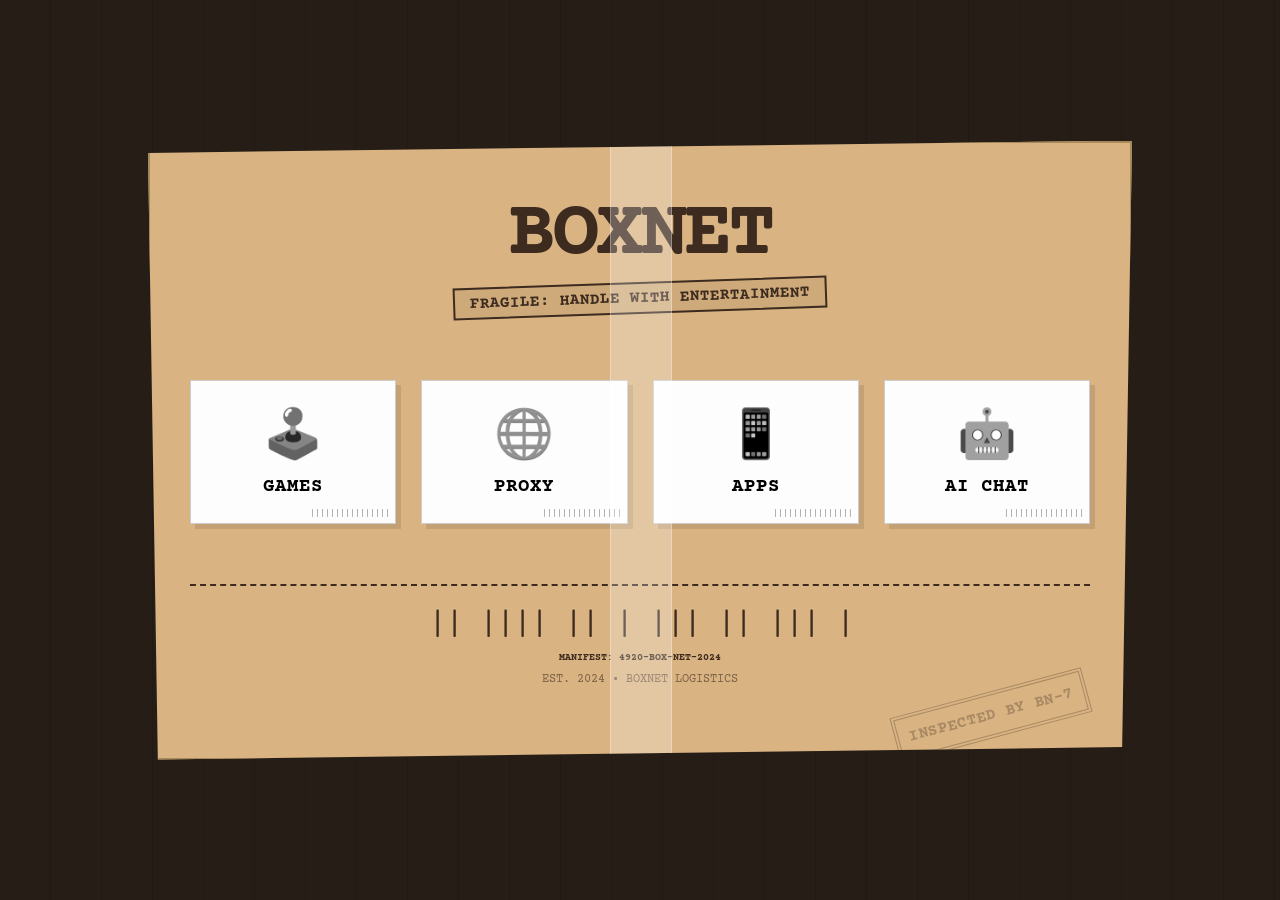
<file: #.html>
<!DOCTYPE html>
<html lang="en">

<head>
    <meta charset="UTF-8">
    <meta name="viewport" content="width=device-width, initial-scale=1.0">
    <title>BoxNet | Shipping Hub</title>
    <link href="https://fonts.googleapis.com/css2?family=Courier+Prime:wght@400;700&display=swap" rel="stylesheet">
    <style>
        :root {
            --cardboard-light: #d9b382;
            --cardboard-mid: #c6a670;
            --cardboard-dark: #a68a5b;
            --tape-clear: rgba(255, 255, 255, 0.25);
            --ink: #3d2b1f;
            --label-white: #fdfdfd;
        }

        body {
            background-color: #251d16;
            /* Wood floor / Warehouse floor texture */
            background-image: repeating-linear-gradient(90deg, transparent, transparent 50px, rgba(0,0,0,0.1) 50px, rgba(0,0,0,0.1) 51px);
            color: var(--ink);
            font-family: 'Courier Prime', monospace;
            display: flex;
            justify-content: center;
            align-items: center;
            min-height: 100vh;
            margin: 0;
            overflow: hidden;
        }

        /* The Main Box */
        .box-container {
            background-color: var(--cardboard-light);
            width: 90%;
            max-width: 900px;
            padding: 60px 40px;
            position: relative;
            box-shadow: 30px 30px 0px rgba(0,0,0,0.4);
            border: 2px solid var(--cardboard-dark);
            /* Rough cut cardboard effect */
            clip-path: polygon(0% 2%, 100% 0%, 99% 98%, 1% 100%);
        }

        /* The Center Tape Seam */
        .box-container::before {
            content: "";
            position: absolute;
            top: 0;
            left: calc(50% - 30px);
            width: 60px;
            height: 100%;
            background: var(--tape-clear);
            border-left: 1px solid rgba(255,255,255,0.3);
            border-right: 1px solid rgba(255,255,255,0.3);
            z-index: 10;
            pointer-events: none;
        }

        header {
            text-align: center;
            margin-bottom: 50px;
            position: relative;
            z-index: 5;
        }

        header h1 {
            font-size: 5rem;
            margin: 0;
            text-transform: uppercase;
            letter-spacing: -4px;
            line-height: 0.8;
            font-weight: 700;
        }

        .tagline {
            font-weight: bold;
            border: 2px solid var(--ink);
            display: inline-block;
            padding: 5px 15px;
            margin-top: 15px;
            transform: rotate(-2deg);
            background: rgba(0,0,0,0.05);
        }

        /* Navigation as Labels */
        .nav-grid {
            display: grid;
            grid-template-columns: repeat(auto-fit, minmax(180px, 1fr));
            gap: 25px;
            position: relative;
            z-index: 5;
        }

        .nav-card {
            background-color: var(--label-white);
            padding: 25px 15px;
            text-decoration: none;
            color: #000;
            display: flex;
            flex-direction: column;
            align-items: center;
            border: 1px solid #ccc;
            transition: all 0.2s ease;
            box-shadow: 5px 5px 0px rgba(0,0,0,0.1);
            position: relative;
        }

        /* Tiny barcode on every label */
        .nav-card::after {
            content: "||||||||||||||||";
            font-size: 8px;
            position: absolute;
            bottom: 5px;
            right: 5px;
            opacity: 0.5;
        }

        .nav-card:hover {
            transform: scale(1.05) rotate(1deg);
            box-shadow: 10px 10px 0px var(--ink);
            z-index: 20;
        }

        .icon {
            font-size: 3rem;
            margin-bottom: 10px;
            filter: grayscale(1); /* Keeps it looking like ink printing */
        }

        .nav-card span {
            font-weight: 900;
            font-size: 1.2rem;
            letter-spacing: 1px;
        }

        footer {
            margin-top: 60px;
            text-align: center;
            border-top: 2px dashed var(--ink);
            padding-top: 20px;
        }

        .barcode {
            font-size: 2rem;
            letter-spacing: -2px;
            margin-bottom: 5px;
        }

        .stamp {
            position: absolute;
            bottom: 20px;
            right: 40px;
            border: 4px double var(--ink);
            padding: 10px;
            opacity: 0.3;
            font-weight: bold;
            transform: rotate(-15deg);
            pointer-events: none;
        }
    </style>
</head>

<body>

    <div class="box-container">
        <div class="stamp">INSPECTED BY BN-7</div>
        
        <header>
            <h1>BoxNet</h1>
            <p class="tagline">FRAGILE: HANDLE WITH ENTERTAINMENT</p>
        </header>

        <main class="nav-grid">
            <a href="games" class="nav-card">
                <div class="icon">🕹️</div>
                <span>GAMES</span>
            </a>

            <a href="proxy" class="nav-card">
                <div class="icon">🌐</div>
                <span>PROXY</span>
            </a>

            <a href="apps" class="nav-card">
                <div class="icon">📱</div>
                <span>APPS</span>
            </a>

            <a href="ai" class="nav-card">
                <div class="icon">🤖</div>
                <span>AI CHAT</span>
            </a>
        </main>

        <footer>
            <div class="barcode">|| |||| || | ||| || ||| |</div>
            <p style="font-size: 10px; font-weight: bold;">MANIFEST: 4920-BOX-NET-2024</p>
            <p style="font-size: 12px; margin-top: 10px; opacity: 0.6;">EST. 2024 &bull; BOXNET LOGISTICS</p>
        </footer>
    </div>

</body>
<script src="/stuff/tabscript.js"></script>
</html>
</file>
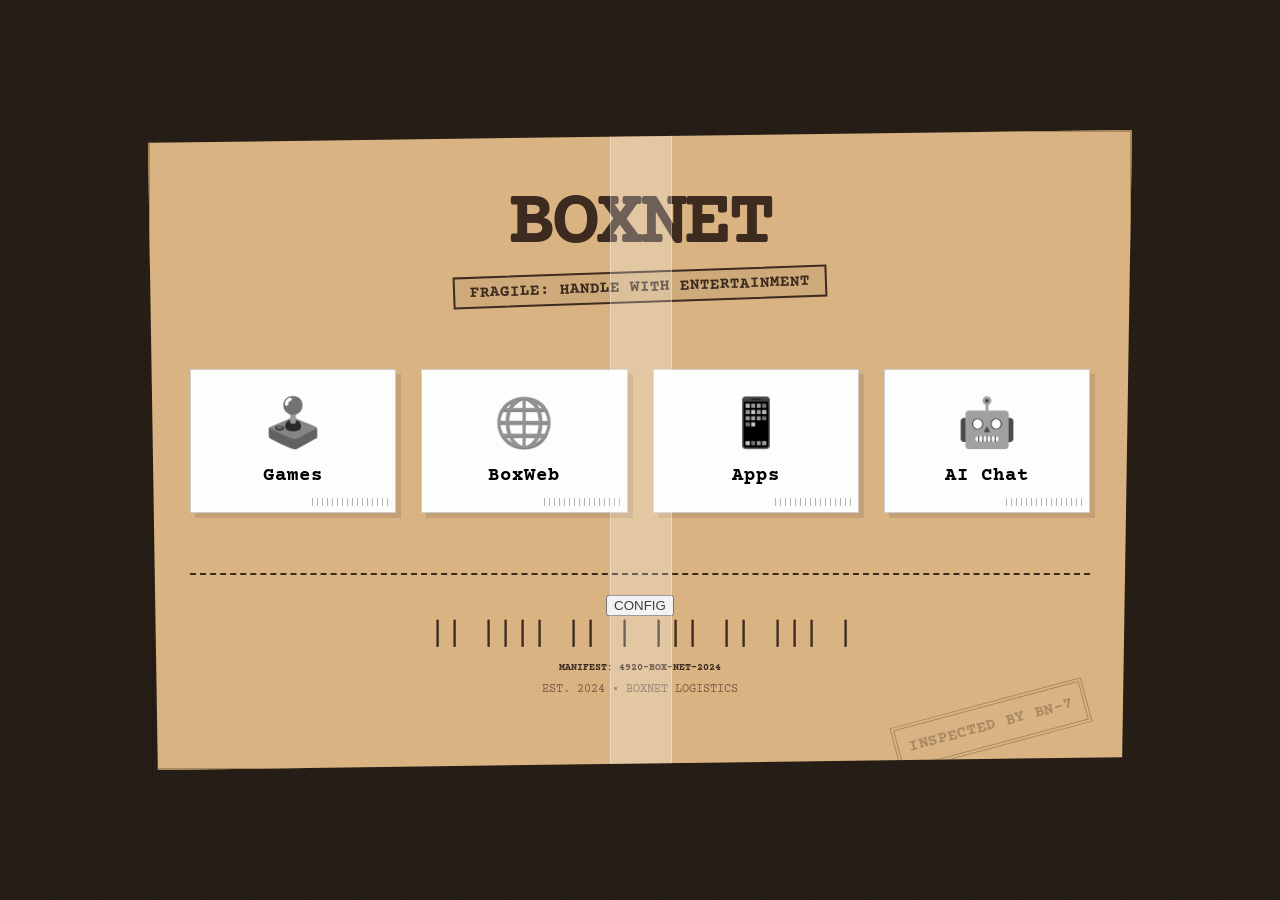
<file: *.html>
<!DOCTYPE html>
<html lang="en">

<head>
    <meta charset="UTF-8">
    <meta name="viewport" content="width=device-width, initial-scale=1.0">
    <title>BoxNet | Shipping Hub</title>
    <link href="https://fonts.googleapis.com/css2?family=Courier+Prime:wght@400;700&display=swap" rel="stylesheet">
    <style>
        :root {
            --cardboard-light: #d9b382;
            --cardboard-mid: #c6a670;
            --cardboard-dark: #a68a5b;
            --tape-clear: rgba(255, 255, 255, 0.25);
            --ink: #3d2b1f;
            --label-white: #fdfdfd;
        }

        body {
            background-color: #251d16;
            /* Wood floor / Warehouse floor texture */
            background-image: repeating-linear-gradient(90deg, transparent, transparent 50px, rgba(0, 0, 0, 0.1) 50px, rgba(0, 0, 0, 0.1) 51px);
            color: var(--ink);
            font-family: 'Courier Prime', monospace;
            display: flex;
            justify-content: center;
            align-items: center;
            min-height: 100vh;
            margin: 0;
            overflow: hidden;
        }

        /* The Main Box */
        .box-container {
            background-color: var(--cardboard-light);
            width: 90%;
            max-width: 900px;
            padding: 60px 40px;
            position: relative;
            box-shadow: 30px 30px 0px rgba(0, 0, 0, 0.4);
            border: 2px solid var(--cardboard-dark);
            /* Rough cut cardboard effect */
            clip-path: polygon(0% 2%, 100% 0%, 99% 98%, 1% 100%);
        }

        /* The Center Tape Seam */
        .box-container::before {
            content: "";
            position: absolute;
            top: 0;
            left: calc(50% - 30px);
            width: 60px;
            height: 100%;
            background: var(--tape-clear);
            border-left: 1px solid rgba(255, 255, 255, 0.3);
            border-right: 1px solid rgba(255, 255, 255, 0.3);
            z-index: 10;
            pointer-events: none;
        }

        header {
            text-align: center;
            margin-bottom: 50px;
            position: relative;
            z-index: 5;
        }

        header h1 {
            font-size: 5rem;
            margin: 0;
            text-transform: uppercase;
            letter-spacing: -4px;
            line-height: 0.8;
            font-weight: 700;
        }

        .tagline {
            font-weight: bold;
            border: 2px solid var(--ink);
            display: inline-block;
            padding: 5px 15px;
            margin-top: 15px;
            transform: rotate(-2deg);
            background: rgba(0, 0, 0, 0.05);
        }

        /* Navigation as Labels */
        .nav-grid {
            display: grid;
            grid-template-columns: repeat(auto-fit, minmax(180px, 1fr));
            gap: 25px;
            position: relative;
            z-index: 5;
        }

        .nav-card {
            background-color: var(--label-white);
            padding: 25px 15px;
            text-decoration: none;
            color: #000;
            display: flex;
            flex-direction: column;
            align-items: center;
            border: 1px solid #ccc;
            transition: all 0.2s ease;
            box-shadow: 5px 5px 0px rgba(0, 0, 0, 0.1);
            position: relative;
        }

        /* Tiny barcode on every label */
        .nav-card::after {
            content: "||||||||||||||||";
            font-size: 8px;
            position: absolute;
            bottom: 5px;
            right: 5px;
            opacity: 0.5;
        }

        .nav-card:hover {
            transform: scale(1.05) rotate(1deg);
            box-shadow: 10px 10px 0px var(--ink);
            z-index: 20;
        }

        .icon {
            font-size: 3rem;
            margin-bottom: 10px;
            filter: grayscale(1);
            /* Keeps it looking like ink printing */
        }

        .nav-card span {
            font-weight: 900;
            font-size: 1.2rem;
            letter-spacing: 1px;
        }

        footer {
            margin-top: 60px;
            text-align: center;
            border-top: 2px dashed var(--ink);
            padding-top: 20px;
        }

        .barcode {
            font-size: 2rem;
            letter-spacing: -2px;
            margin-bottom: 5px;
        }

        .stamp {
            position: absolute;
            bottom: 20px;
            right: 40px;
            border: 4px double var(--ink);
            padding: 10px;
            opacity: 0.3;
            font-weight: bold;
            transform: rotate(-15deg);
            pointer-events: none;
        }

        #manifest-overlay {
            position: fixed;
            top: 0;
            left: 0;
            width: 100vw;
            height: 100vh;
            background: rgba(0, 0, 0, 0.7);
            /* Dims the warehouse floor */
            display: flex;
            justify-content: center;
            align-items: center;
            z-index: 1000;
            backdrop-filter: blur(3px);
        }

        .manifest-label {
            background-color: var(--label-white);
            color: var(--ink);
            border: 1px solid #ccc;
            width: 320px;
            padding: 0;
            box-shadow: 15px 15px 0px rgba(0, 0, 0, 0.5);
            transform: rotate(-1deg);
        }

        /* Re-using your existing manifest styles... */
        .manifest-header {
            border-bottom: 2px solid var(--ink);
            padding: 10px;
            display: flex;
            justify-content: space-between;
            background: rgba(0, 0, 0, 0.05);
        }

        .manifest-body {
            padding: 20px;
        }

        .input-row {
            margin-bottom: 15px;
        }

        .input-row label {
            display: block;
            font-size: 0.7rem;
            font-weight: bold;
        }

        .input-row input {
            width: 100%;
            background: transparent;
            border: 1px solid var(--ink);
            padding: 8px;
            font-family: 'Courier Prime', monospace;
        }
    </style>
</head>

<body>

    <div class="box-container">
        <div class="stamp">INSPECTED BY BN-7</div>

        <header>
            <h1>BoxNet</h1>
            <p class="tagline">FRAGILE: HANDLE WITH ENTERTAINMENT</p>
        </header>

        <main class="nav-grid">
            <a href="games" class="nav-card">
                <div class="icon">🕹️</div>
                <span>Games</span>
            </a>

            <a href="proxy" class="nav-card">
                <div class="icon">🌐</div>
                <span>BoxWeb</span>
            </a>

            <a href="apps" class="nav-card">
                <div class="icon">📱</div>
                <span>Apps</span>
            </a>

            <a href="ai" class="nav-card">
                <div class="icon">🤖</div>
                <span>AI Chat</span>
            </a>
        </main>


        <footer>
            <button onclick="toggleManifest()">
                <span>CONFIG</span>
            </button>
            <div class="barcode">|| |||| || | ||| || ||| |</div>
            <p style="font-size: 10px; font-weight: bold;">MANIFEST: 4920-BOX-NET-2024</p>
            <p style="font-size: 12px; margin-top: 10px; opacity: 0.6;">EST. 2024 &bull; BOXNET LOGISTICS</p>
        </footer>
    </div>

    <div id="manifest-overlay" style="display: none;">
        <div class="manifest-label">
            <div class="manifest-header">
                <div class="manifest-title">SHIPPING MANIFEST</div>
                <button onclick="toggleManifest()" style="background:none; border:none; cursor:pointer; font-weight:bold;">[X]</button>
            </div>
            <div class="manifest-body">
                <div class="input-row">
                    <label>CLOAK_TIMER (MS)</label>
                    <input type="number" id="pref-timer" value="10000">
                </div>
                <div class="input-row">
                    <label>PANIC_KEY</label>
                    <input type="text" id="pref-key" placeholder="TAP KEY..." readonly>
                </div>
                <div class="input-row">
                    <label>FAKE_TITLE</label>
                    <input type="text" id="pref-title" value="Google">
                </div>
                <div class="input-row" style="display: flex; align-items: center; gap: 10px; margin-top: 15px; border-top: 1px solid rgba(61, 43, 31, 0.2); padding-top: 10px;">
                    <label style="margin: 0;">CLOAK_SYSTEM_ACTIVE</label>
                    <input type="checkbox" id="pref-active" style="width: 20px; height: 20px; cursor: pointer;">
                </div>
                <button onclick="saveSettings()" class="manifest-btn">AUTHORIZE CHANGES</button>
            </div>
        </div>
    </div>
    <script>
        function toggleManifest() {
            const overlay = document.getElementById('manifest-overlay');
            if (overlay.style.display === 'none') {
                overlay.style.display = 'flex';
            } else {
                overlay.style.display = 'none';
            }
        }

        // Logic for capturing the Panic Key
        const keyBox = document.getElementById('pref-key');
        if (keyBox) {
            keyBox.addEventListener('keydown', function(e) {
                e.preventDefault();
                this.value = e.key;
            });
        }

        // Save logic
        function saveSettings() {
            let timerVal = parseInt(document.getElementById('pref-timer').value);
            if (timerVal < 3000) timerVal = 3000;

            const settings = {
                timer: timerVal,
                key: document.getElementById('pref-key').value || "Escape",
                title: document.getElementById('pref-title').value,
                active: document.getElementById('pref-active').checked // Saves the switch state
            };
            localStorage.setItem('boxnet_prefs', JSON.stringify(settings));
            location.reload();
        }
    </script>
</body>
<script src="/stuff/tabscript.js"></script>

</html>
</file>
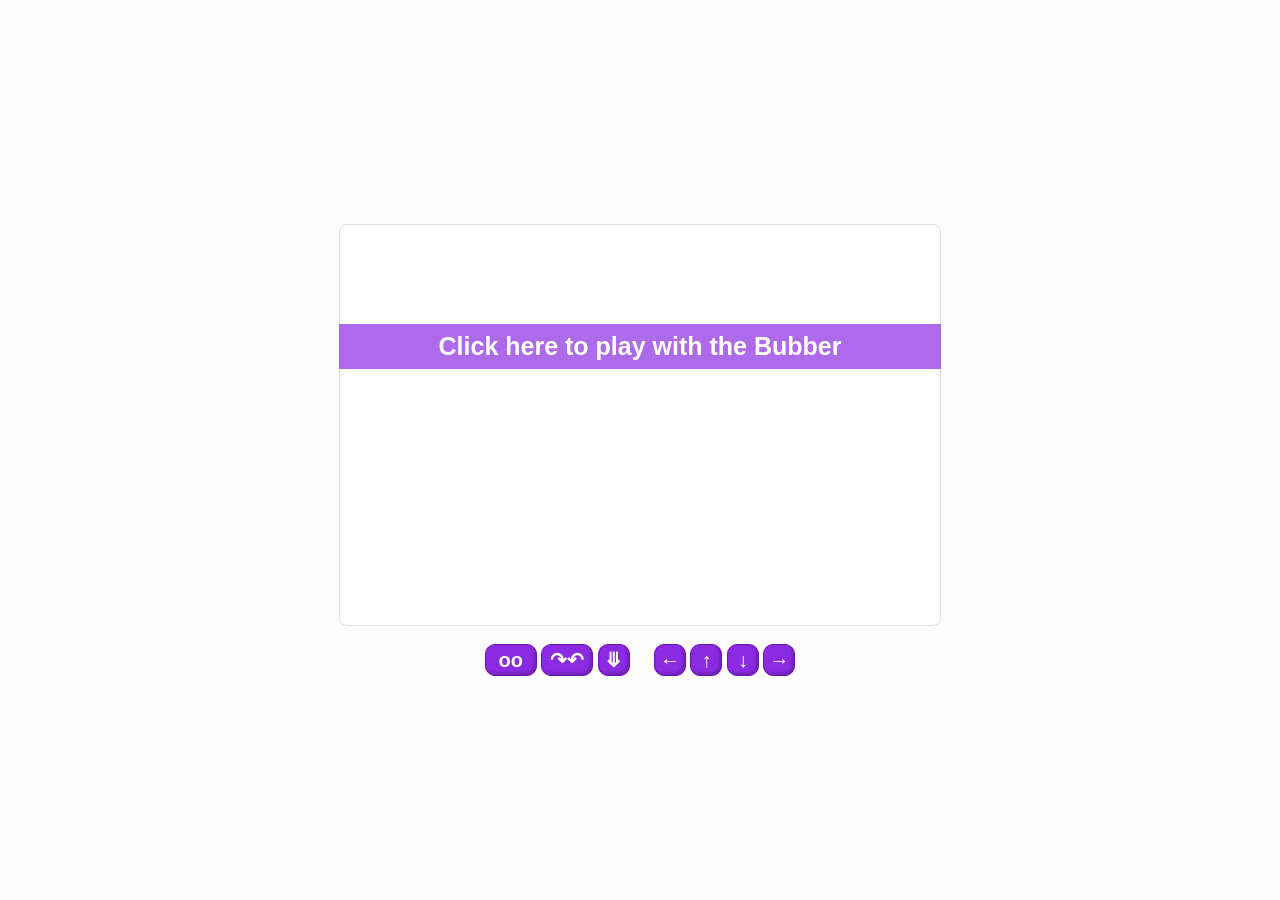
<file: stuff/Bubber Physics Lab.html>
<!DOCTYPE html>
<html lang="en">

<head>
    <meta charset="utf-8">
    <script src="https://html-css-js.com/assets/jq/jq.js"></script>
    <title>Bubber Physics Lab</title>
    <meta name="viewport" content="width=device-width, initial-scale=1">
    <style>
        body {
            line-height: 1;
            font-family: Arial;
            background: #fdfdfd;
            display: flex;
            justify-content: center;
            align-items: center;
            height: 100vh;
            margin: 0;
            overflow: hidden;
            user-select: none;
        }

        #wrapall {
            text-align: center;
            position: relative;
        }

        canvas {
            border: 1px solid #ddd;
            background: white;
            border-radius: 8px;
            cursor: crosshair;
        }

        .canvasControls {
            width: 340px;
            margin: 15px auto 0;
        }

        .canvasControls a {
            display: inline-block;
            background-color: #8a2be2;
            text-align: center;
            padding: 5px;
            font-weight: bold;
            color: #FFF;
            height: 20px;
            width: 20px;
            min-width: 20px;
            font-size: 20px;
            border-radius: 10px;
            line-height: 20px;
            position: relative;
            cursor: pointer;
            border: 1px solid #7010B0;
            box-shadow: -2px -2px 3px rgba(0, 0, 0, 0.2) inset;
            text-decoration: none;
            transition: transform 0.1s;
        }

        .canvasControls a:active {
            transform: scale(0.9);
        }

        .canvasControls a:hover {
            background-color: #9b30ff;
        }

        .canvasControls a#splitBlob,
        .canvasControls a#joinBlob {
            width: 40px;
        }

        .canvasControls a#gravityBlob {
            margin-right: 20px;
        }

        #clickToPlay {
            position: absolute;
            background-color: rgba(138, 43, 226, 0.7);
            top: 100px;
            width: 100%;
            font-size: 25px;
            text-align: center;
            padding: 10px 0;
            color: #FFF;
            font-weight: bold;
            pointer-events: none;
        }
    </style>
</head>

<body>
    <div id="wrapall">
        <canvas id="blob" width="600" height="400"></canvas>
        <div class="canvasControls">
            <a id="splitBlob">oo</a>
            <a id="joinBlob">↷↶</a>
            <a id="gravityBlob">⤋</a>
            <a id="leftArrow">←</a>
            <a id="upArrow">↑</a>
            <a id="downArrow">↓</a>
            <a id="rightArrow">→</a>
        </div>
        <div id="clickToPlay">Click here to play with the Bubber</div>
    </div>

    <script>
        function Vector(x, y) {
            this.x = x;
            this.y = y;
            this.set = function(v) {
                this.x = v.x;
                this.y = v.y;
            };
            this.add = function(v) {
                this.x += v.x;
                this.y += v.y;
            };
            this.sub = function(v) {
                this.x -= v.x;
                this.y -= v.y;
            };
            this.dotProd = function(v) {
                return this.x * v.x + this.y * v.y
            };
            this.length = function() {
                return Math.sqrt(this.x * this.x + this.y * this.y)
            };
            this.scale = function(s) {
                this.x *= s;
                this.y *= s;
            };
        }

        function Environment(x, y, w, h) {
            this.left = x;
            this.top = y;
            this.right = x + w;
            this.bottom = y + h;
            this.collision = function(pos) {
                var hit = false;
                if (pos.x < this.left) {
                    pos.x = this.left;
                    hit = true;
                } else if (pos.x > this.right) {
                    pos.x = this.right;
                    hit = true;
                }
                if (pos.y < this.top) {
                    pos.y = this.top;
                    hit = true;
                } else if (pos.y > this.bottom) {
                    pos.y = this.bottom;
                    hit = true;
                }
                return hit;
            };
        }

        function PointMass(x, y, mass) {
            this.cur = new Vector(x, y);
            this.prev = new Vector(x, y);
            this.mass = mass;
            this.force = new Vector(0, 0);
            this.friction = 0.01;
            this.move = function(dt) {
                var dt2 = dt * dt,
                    aX = this.force.x / this.mass,
                    tempX = this.cur.x;
                this.cur.x = (2 - this.friction) * tempX - (1 - this.friction) * this.prev.x + aX * dt2;
                this.prev.x = tempX;
                var aY = this.force.y / this.mass,
                    tempY = this.cur.y;
                this.cur.y = (2 - this.friction) * tempY - (1 - this.friction) * this.prev.y + aY * dt2;
                this.prev.y = tempY;
            };
        }

        function Joint(a, b, shortC, longC) {
            this.a = a;
            this.b = b;
            var d = new Vector(b.cur.x - a.cur.x, b.cur.y - a.cur.y);
            this.len = d.length();
            this.shortConst = this.len * shortC;
            this.longConst = this.len * longC;
            this.scSquared = this.shortConst * this.shortConst;
            this.lcSquared = this.longConst * this.longConst;
            this.scale = function(s) {
                this.shortConst *= s;
                this.longConst *= s;
                this.scSquared = this.shortConst * this.shortConst;
                this.lcSquared = this.longConst * this.longConst;
            };
            this.sc = function() {
                var d = new Vector(this.b.cur.x - this.a.cur.x, this.b.cur.y - this.a.cur.y);
                var k = d.dotProd(d);
                if (this.shortConst != 0 && k < this.scSquared) {
                    var l = this.scSquared / (k + this.scSquared) - 0.5;
                    d.scale(l);
                    this.a.cur.sub(d);
                    this.b.cur.add(d);
                } else if (this.longConst != 0 && k > this.lcSquared) {
                    var l = this.lcSquared / (k + this.lcSquared) - 0.5;
                    d.scale(l);
                    this.a.cur.sub(d);
                    this.b.cur.add(d);
                }
            };
        }

        function Stick(a, b) {
            this.a = a;
            this.b = b;
            var dx = a.cur.x - b.cur.x,
                dy = a.cur.y - b.cur.y;
            this.length = Math.sqrt(dx * dx + dy * dy);
            this.lengthSq = this.length * this.length;
            this.scale = function(s) {
                this.length *= s;
                this.lengthSq = this.length * this.length;
            };
            this.sc = function() {
                var d = new Vector(this.b.cur.x - this.a.cur.x, this.b.cur.y - this.a.cur.y);
                var k = d.dotProd(d),
                    l = this.lengthSq / (k + this.lengthSq) - 0.5;
                d.scale(l);
                this.a.cur.sub(d);
                this.b.cur.add(d);
            };
        }

        function Blob(x, y, radius) {
            this.pointMasses = [];
            this.sticks = [];
            this.joints = [];
            this.radius = radius;
            var num = 12;
            for (var i = 0; i < num; i++) {
                var ang = i * 2 * Math.PI / num;
                this.pointMasses[i] = new PointMass(Math.cos(ang) * radius + x, Math.sin(ang) * radius + y, 1);
            }
            this.middle = new PointMass(x, y, 1.2);
            for (var i = 0; i < num; i++) {
                this.sticks[i] = new Stick(this.pointMasses[i], this.pointMasses[(i + 1) % num]);
                this.joints.push(new Joint(this.pointMasses[i], this.pointMasses[(i + num / 2) % num], 0.98, 1.02));
                this.joints.push(new Joint(this.pointMasses[i], this.middle, 0.95, 1.05));
            }

            this.draw = function(ctx, scale, gravity) {
                ctx.fillStyle = '#8a2be2';
                ctx.strokeStyle = '#7010B0';
                ctx.lineWidth = 5;
                ctx.beginPath();
                var p = this.pointMasses;
                ctx.moveTo(p[0].cur.x * scale, p[0].cur.y * scale);
                for (var i = 0; i < p.length; i++) {
                    var n = p[(i + 1) % p.length];
                    var xc = (p[i].cur.x + n.cur.x) / 2 * scale;
                    var yc = (p[i].cur.y + n.cur.y) / 2 * scale;
                    ctx.quadraticCurveTo(p[i].cur.x * scale, p[i].cur.y * scale, xc, yc);
                }
                ctx.closePath();
                ctx.fill();
                ctx.stroke();

                // --- ROTATING FACE LOGIC ---
                var mx = this.middle.cur.x * scale,
                    my = this.middle.cur.y * scale;
                var angle = Math.atan2(gravity.y, gravity.x);
                // If gravity is zero, default to "down" (90 degrees)
                if (gravity.x === 0 && gravity.y === 0) angle = Math.PI / 2;

                ctx.save();
                ctx.translate(mx, my);
                ctx.rotate(angle - Math.PI / 2); // Adjust so face is upright relative to gravity

                var fS = this.radius * scale * 0.17;
                ctx.fillStyle = '#000';
                // Eyes
                ctx.beginPath();
                ctx.arc(-fS * 1.5, -fS * 1.5, fS * 0.5, 0, 7);
                ctx.fill();
                ctx.beginPath();
                ctx.arc(fS * 1.5, -fS * 1.5, fS * 0.5, 0, 7);
                ctx.fill();
                // Mouth
                ctx.beginPath();
                ctx.arc(0, 0, fS * 1.2, 0.2, Math.PI - 0.2);
                ctx.strokeStyle = '#000';
                ctx.lineWidth = fS * 0.4;
                ctx.stroke();
                ctx.restore();
            };
        }

        function BlobCollective(x, y, radius) {
            this.blobs = [new Blob(x, y, radius)];
            this.split = function() {
                let target = this.blobs.reduce((prev, current) => (prev.radius > current.radius) ? prev : current);
                if (target && target.radius > 0.15) {
                    target.radius *= 0.7;
                    target.sticks.forEach(s => s.scale(0.7));
                    target.joints.forEach(j => j.scale(0.7));
                    this.blobs.push(new Blob(target.middle.cur.x + 0.05, target.middle.cur.y + 0.05, target.radius));
                }
            };
            this.join = function() {
                if (this.blobs.length > 1) {
                    var b1 = this.blobs.pop();
                    var b2 = this.blobs[0];
                    var newR = Math.sqrt(b1.radius * b1.radius + b2.radius * b2.radius);
                    var f = newR / b2.radius;
                    b2.radius = newR;
                    b2.sticks.forEach(s => s.scale(f));
                    b2.joints.forEach(j => j.scale(f));
                }
            };
            this.applyInterBlobCollision = function() {
                for (let i = 0; i < this.blobs.length; i++) {
                    for (let j = i + 1; j < this.blobs.length; j++) {
                        let b1 = this.blobs[i],
                            b2 = this.blobs[j];
                        let dx = b1.middle.cur.x - b2.middle.cur.x,
                            dy = b1.middle.cur.y - b2.middle.cur.y;
                        let dist = Math.sqrt(dx * dx + dy * dy),
                            minDist = (b1.radius + b2.radius) * 1.05;
                        if (dist < minDist) {
                            let push = (minDist - dist) * 0.08;
                            let ang = Math.atan2(dy, dx);
                            b1.middle.cur.x += Math.cos(ang) * push;
                            b1.middle.cur.y += Math.sin(ang) * push;
                            b2.middle.cur.x -= Math.cos(ang) * push;
                            b2.middle.cur.y -= Math.sin(ang) * push;
                        }
                    }
                }
            };
        }

        var env, blobColl, gravity, scale = 200;
        var draggingBlob = null; // Stores the blob currently being dragged
        var mousePos = new Vector(0, 0);

        function init() {
            env = new Environment(0.1, 0.1, 2.8, 1.8);
            blobColl = new BlobCollective(1.5, 1, 0.4);
            gravity = new Vector(0, 10);

            $("#upArrow").click(() => {
                gravity.x = 0;
                gravity.y = -10;
            });
            $("#downArrow").click(() => {
                gravity.x = 0;
                gravity.y = 10;
            });
            $("#leftArrow").click(() => {
                gravity.x = -10;
                gravity.y = 0;
            });
            $("#rightArrow").click(() => {
                gravity.x = 10;
                gravity.y = 0;
            });
            $("#gravityBlob").click(() => {
                if (gravity.x === 0 && gravity.y === 0) {
                    gravity.x = 0;
                    gravity.y = 10;
                } else {
                    gravity.x = 0;
                    gravity.y = 0;
                }
            });
            $("#splitBlob").click(() => blobColl.split());
            $("#joinBlob").click(() => blobColl.join());
            $(window).click(() => $("#clickToPlay").fadeOut());
            requestAnimationFrame(run);
            // --- Inside the init() function ---

            // Update mouse position on move
            $("#blob").mousemove((e) => {
                var rect = e.target.getBoundingClientRect();
                mousePos.x = (e.clientX - rect.left) / scale;
                mousePos.y = (e.clientY - rect.top) / scale;

                // If dragging, snap the blob center to the mouse
                if (draggingBlob) {
                    draggingBlob.middle.cur.set(mousePos);
                    draggingBlob.middle.prev.set(mousePos); // Prevents "flinging" when let go
                }
            });

            // Start dragging
            $("#blob").mousedown((e) => {
                // Find the closest blob to the click
                let closest = null;
                let minDist = 0.3; // Maximum grab distance

                blobColl.blobs.forEach(b => {
                    let dx = b.middle.cur.x - mousePos.x;
                    let dy = b.middle.cur.y - mousePos.y;
                    let dist = Math.sqrt(dx * dx + dy * dy);
                    if (dist < minDist) {
                        minDist = dist;
                        closest = b;
                    }
                });

                if (closest) draggingBlob = closest;
            });

            // Stop dragging
            $(window).mouseup(() => {
                draggingBlob = null;
            });
        }

        function run() {
            var ctx = document.getElementById('blob').getContext('2d');
            ctx.clearRect(0, 0, 600, 400);
            blobColl.applyInterBlobCollision();
            blobColl.blobs.forEach(b => {
                b.middle.force.set(gravity);
                b.pointMasses.forEach(p => {
                    p.force.set(gravity);
                    p.move(0.05);
                    if (env.collision(p.cur)) p.friction = 1.5;
                    else p.friction = 0.01
                });
                b.middle.move(0.05);
                env.collision(b.middle.cur);
                for (var i = 0; i < 300; i++) { // Increased from 8 to 100
                    b.sticks.forEach(s => s.sc());
                    b.joints.forEach(j => j.sc());
                }
                b.draw(ctx, scale, gravity);
            });
            requestAnimationFrame(run);
        }
        $(document).ready(init);
    </script>
</body>

</html>
</file>
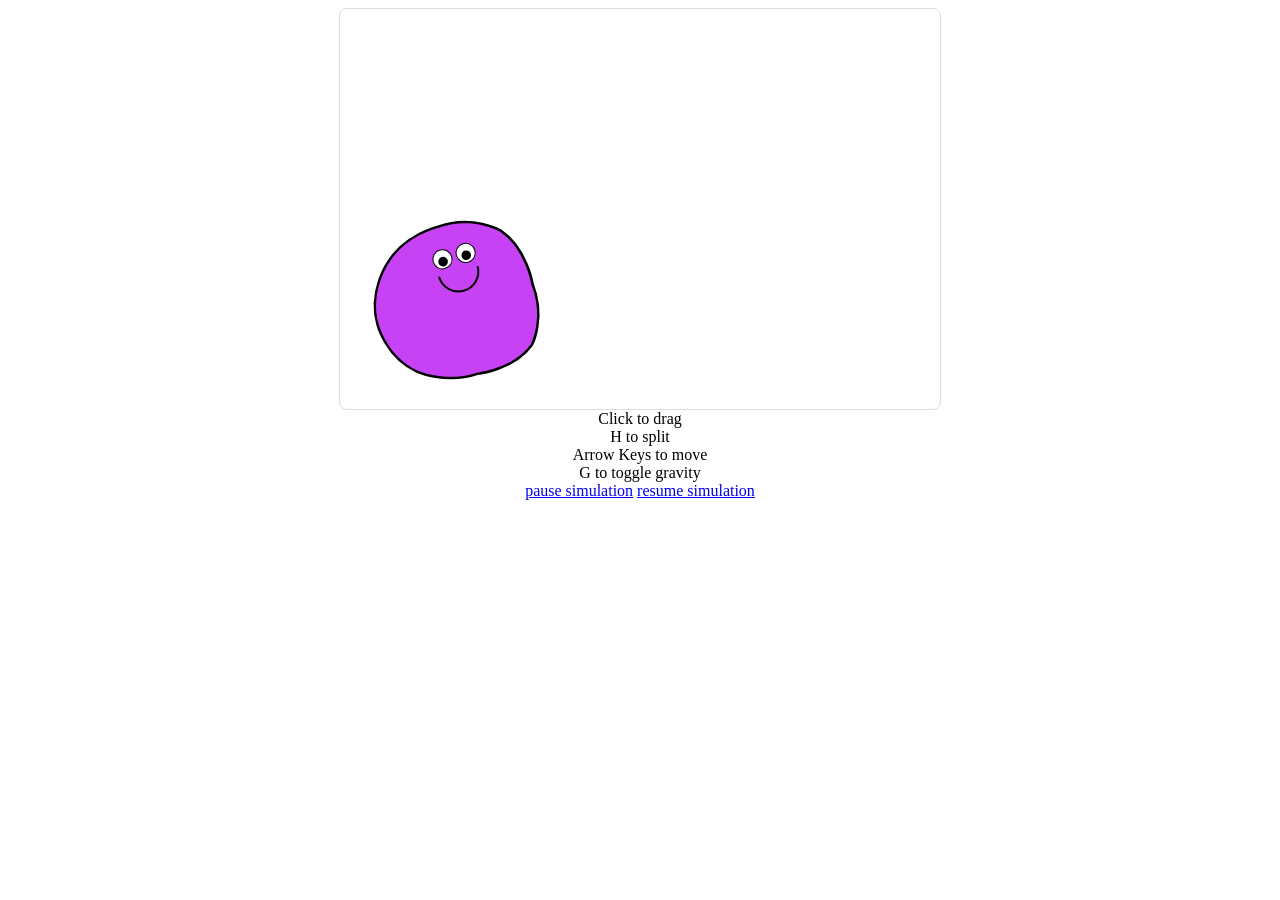
<file: stuff/bubberphysicslab.html>
<html><head>
    <style>
        #wrapall {
            text-align: center;
            position: relative;
        }
        canvas {
            border: 1px solid #ddd;
            background: white;
            border-radius: 8px;
            cursor: crosshair;
        }
    </style>
<script type="text/javascript">

function log(msg)
{
  var textArea;

  textArea = document.getElementById("logArea");
  textArea.value = msg + "\n" + textArea.value;
}

function clearLog()
{
  var textArea;

  textArea = document.getElementById("logArea");
  textArea.value = "";
}

</script><script>
      function Vector(x, y)
  {
    this.x = x; 
    this.y = y; 
    
    this.equal = function(v)
    {
      return this.x == v.getX() && this.y == v.getY(); 
    }
    this.getX = function()
    {
      return this.x; 
    }
    this.getY = function()
    {
      return this.y; 
    }
    this.setX = function(x)
    {
      this.x = x; 
    }
    this.setY = function(y)
    {
      this.y = y; 
    }
    this.addX = function(x)
    {
      this.x += x; 
    }
    this.addY = function(y)
    {
      this.y += y; 
    }
    this.set = function(v)
    {
      this.x = v.getX(); 
      this.y = v.getY(); 
    }
    this.add = function(v)
    {
      this.x += v.getX(); 
      this.y += v.getY(); 
    }
    this.sub = function(v)
    {
      this.x -= v.getX(); 
      this.y -= v.getY(); 
    }
    this.dotProd = function(v)
    {
      return this.x * v.getX() + this.y * v.getY(); 
    }
    this.length = function()
    {
      return Math.sqrt(this.x * this.x + this.y * this.y); 
    }
    this.scale = function(scaleFactor)
    {
      this.x *= scaleFactor; 
      this.y *= scaleFactor; 
    }
    this.toString = function()
    {
      return " X: " + this.x + " Y: " + this.y; 
    }
  }
  
  function Environment(x, y, w, h)
  {
    this.left = x;   
    this.right = x + w;   
    this.top = y;   
    this.buttom = y + h;
    this.r = new Vector(0.0, 0.0); 

    this.collision = function(curPos, prevPos)
    {
      var collide = false; 
      var i; 

      if(curPos.getX() < this.left)
      {
        curPos.setX(this.left); 
        collide = true; 
      }
      else if(curPos.getX() > this.right)
      {
        curPos.setX(this.right); 
        collide = true; 
      }
      if(curPos.getY() < this.top)
      {
        curPos.setY(this.top); 
        collide = true; 
      }
      else if(curPos.getY() > this.buttom)
      {
        curPos.setY(this.buttom); 
        collide = true; 
      }
      return collide; 
    }  
    this.draw = function(ctx, scaleFactor)
    {
    }
  }
  
  function PointMass(cx, cy, mass)
  {
    this.cur = new Vector(cx, cy); 
    this.prev = new Vector(cx, cy); 
    this.mass = mass; 
    this.force = new Vector(0.0, 0.0); 
    this.result = new Vector(0.0, 0.0); 
    this.friction = 0.01; 
    
    this.getXPos = function()
    {
      return this.cur.getX(); 
    }
    this.getYPos = function()
    {
      return this.cur.getY(); 
    }
    this.getPos = function()
    {
      return this.cur; 
    }
    this.getXPrevPos = function()
    {
      return this.prev.getX(); 
    }
    this.getYPrevPos = function()
    {
      return this.prev.getY(); 
    }
    this.getPrevPos = function()
    {
      return this.prev; 
    }
    this.addXPos = function(dx)
    {
      this.cur.addX(dx); 
    }
    this.addYPos = function(dy)
    {
      this.cur.addY(dy); 
    }
    this.setForce = function(force)
    {
      this.force.set(force); 
    }    
    this.addForce = function(force)
    {
      this.force.add(force); 
    }
    this.getMass = function()
    {
      return this.mass; 
    }
    this.setMass = function(mass)
    {
      this.mass = mass; 
    }
    this.move = function(dt)
    {
      var t, a, c, dtdt; 
      
      dtdt = dt * dt; 
      
      a = this.force.getX() / this.mass;
      c = this.cur.getX(); 
      t = (2.0 - this.friction) * c - (1.0 - this.friction) * this.prev.getX() + a * dtdt;
      this.prev.setX(c); 
      this.cur.setX(t);
            
      a = this.force.getY() / this.mass;
      c = this.cur.getY(); 
      t = (2.0 - this.friction) * c - (1.0 - this.friction) * this.prev.getY() + a * dtdt;
      this.prev.setY(c); 
      this.cur.setY(t);
    }
    this.setFriction = function(friction)
    {
      this.friction = friction; 
    }
    this.getVelocity = function()
    {
      var cXpX, cYpY; 
      
      cXpX = this.cur.getX() - this.prev.getX(); 
      cYpY = this.cur.getY() - this.prev.getY();
      
      return cXpX * cXpX + cYpY * cYpY;  
    }
    this.draw = function(ctx, scaleFactor)
    {
      ctx.lineWidth = 2; 
      ctx.fillStyle = '#000000'; 
      ctx.strokeStyle = '#000000'; 
      ctx.beginPath(); 
      ctx.arc(this.cur.getX() * scaleFactor, 
              this.cur.getY() * scaleFactor, 
              4.0, 0.0, Math.PI * 2.0, true); 
      ctx.fill(); 
    }
  }
  
  function ConstraintY(pointMass, y, shortConst, longConst)
  {
    this.pointMass = pointMass; 
    this.y = y; 
    this.delta = new Vector(0.0, 0.0);
    this.shortConst = shortConst; 
    this.longConst = longConst;  
    
    this.sc = function()
    {      
      var dist; 
      
      dist = Math.abs(this.pointMass.getYPos() - this.y);
      this.delta.setY(-dist); 
       
      if(this.shortConst != 0.0 && dist < this.shortConst)
      {
        var scaleFactor; 
        
        scaleFactor = this.shortConst / dist; 
        this.delta.scale(scaleFactor); 
        pointMass.getPos().sub(this.delta); 
      } 
      else if(this.longConst != 0.0 && dist > this.longConst)
      {
        var scaleFactor; 
        
        scaleFactor = this.longConst / dist; 
        this.delta.scale(scaleFactor); 
        pointMass.getPos().sub(this.delta); 
      }
    } 
  }

  
  function Joint(pointMassA, pointMassB, shortConst, longConst)
  {
    this.pointMassA = pointMassA; 
    this.pointMassB = pointMassB; 
    this.delta = new Vector(0.0, 0.0);     
    this.pointMassAPos = pointMassA.getPos(); 
    this.pointMassBPos = pointMassB.getPos(); 
    
    this.delta.set(this.pointMassBPos); 
    this.delta.sub(this.pointMassAPos); 
    
    this.shortConst = this.delta.length() * shortConst; 
    this.longConst = this.delta.length() * longConst; 
    this.scSquared = this.shortConst * this.shortConst; 
    this.lcSquared = this.longConst * this.longConst; 

    this.setDist = function(shortConst, longConst)
    {
      this.shortConst = shortConst; 
      this.longConst = longConst; 
      this.scSquared = this.shortConst * this.shortConst; 
      this.lcSquared = this.longConst * this.longConst;     
    }
    this.scale = function(scaleFactor)
    {
      this.shortConst = this.shortConst * scaleFactor; 
      this.longConst = this.longConst * scaleFactor; 
      this.scSquared = this.shortConst * this.shortConst; 
      this.lcSquared = this.longConst * this.longConst;     
    }
    this.sc = function()
    {      
      this.delta.set(this.pointMassBPos); 
      this.delta.sub(this.pointMassAPos); 

      var dp = this.delta.dotProd(this.delta);
      
      if(this.shortConst != 0.0 && dp < this.scSquared)
      {
        var scaleFactor; 
        
        scaleFactor = this.scSquared / (dp + this.scSquared) - 0.5; 
        
        this.delta.scale(scaleFactor);
       
        this.pointMassAPos.sub(this.delta); 
        this.pointMassBPos.add(this.delta); 
      } 
      else if(this.longConst != 0.0 && dp > this.lcSquared)
      {
        var scaleFactor;
        
        scaleFactor = this.lcSquared / (dp + this.lcSquared) - 0.5; 
        
        this.delta.scale(scaleFactor);
       
        this.pointMassAPos.sub(this.delta); 
        this.pointMassBPos.add(this.delta);       
      }
    } 
  }
    
  function Stick(pointMassA, pointMassB)
  {
    function pointMassDist(pointMassA, pointMassB)
    {
      var aXbX, aYbY; 
    
      aXbX = pointMassA.getXPos() - pointMassB.getXPos(); 
      aYbY = pointMassA.getYPos() - pointMassB.getYPos(); 
    
      return Math.sqrt(aXbX * aXbX + aYbY * aYbY);  
    }
  
    this.length = pointMassDist(pointMassA, pointMassB); 
    this.lengthSquared = this.length * this.length; 
    this.pointMassA = pointMassA; 
    this.pointMassB = pointMassB; 
    this.delta = new Vector(0.0, 0.0); 
    
    this.getPointMassA = function()
    {
      return this.pointMassA; 
    }
    this.getPointMassB = function()
    {
      return this.pointMassB; 
    }
    this.scale = function(scaleFactor)
    {
      this.length *= scaleFactor; 
      this.lengthSquared = this.length * this.length; 
    }
    this.sc = function(env)
    {
      var dotProd, scaleFactor; 
      var pointMassAPos, pointMassBPos; 
    
      pointMassAPos = this.pointMassA.getPos(); 
      pointMassBPos = this.pointMassB.getPos(); 
    
      this.delta.set(pointMassBPos); 
      this.delta.sub(pointMassAPos); 

      dotProd = this.delta.dotProd(this.delta); 

      scaleFactor = this.lengthSquared / (dotProd + this.lengthSquared) - 0.5; 
      this.delta.scale(scaleFactor);
       
      pointMassAPos.sub(this.delta); 
      pointMassBPos.add(this.delta); 
    }
    this.setForce = function(force)
    {
      this.pointMassA.setForce(force); 
      this.pointMassB.setForce(force); 
    }
    this.addForce = function(force)
    {
      this.pointMassA.addForce(force); 
      this.pointMassB.addForce(force); 
    }
    this.move = function(dt)
    {
      this.pointMassA.move(dt); 
      this.pointMassB.move(dt); 
    }
    this.draw = function(ctx, scaleFactor)
    {
      this.pointMassA.draw(ctx, scaleFactor); 
      this.pointMassB.draw(ctx, scaleFactor); 
            
      ctx.lineWidth = 3; 
      ctx.fillStyle = '#000000'; 
      ctx.strokeStyle = '#000000'; 
      ctx.beginPath(); 
      ctx.moveTo(this.pointMassA.getXPos() * scaleFactor, 
                 this.pointMassA.getYPos() * scaleFactor); 
      ctx.lineTo(this.pointMassB.getXPos() * scaleFactor, 
                 this.pointMassB.getYPos() * scaleFactor); 
      ctx.stroke(); 
    }
  }
  
  function Spring(restLength, stiffness, damper, pointMassA, pointMassB)
  {
    this.restLength = restLength; 
    this.stiffness = stiffness; 
    this.damper = damper; 
    this.pointMassA = pointMassA; 
    this.pointMassB = pointMassB; 
    this.tmp = Vector(0.0, 0.0); 
    
    this.sc = function(env)
    {
      env.collistion(this.pointMassA.getPos(), this.pointMassA.getPrevPos()); 
      env.collistion(this.pointMassB.getPos(), this.pointMassB.getPrevPos()); 
    }
    
    this.move = function(dt)
    {
      var aXbX;
      var aYbY;
      var springForce; 
      var length; 
      
      aXbX = this.pointMassA.getXPos() - this.pointMassB.getXPos(); 
      aYbY = this.pointMassA.getYPos() - this.pointMassB.getYPos(); 
      
      length = Math.sqrt(aXbX * aXbX + aYbY * aYbY);
      springForce = this.stiffness * (length / this.restLength - 1.0);   
      
      var avXbvX; 
      var avYbvY; 
      var damperForce; 
      
      avXbvX = this.pointMassA.getXVel() - this.pointMassB.getXVel(); 
      avYbvY = this.pointMassA.getYVel() - this.pointMassB.getYVel(); 
      
      damperForce = avXbvX * aXbX + avYbvY * aYbY;
      damperForce *= this.damper; 
      
      var fx; 
      var fy; 
      
      fx = (springForce + damperForce) * aXbX; 
      fy = (springForce + damperForce) * aYbY; 
      
      this.tmp.setX(-fx); 
      this.tmp.setY(-ft); 
      this.pointMassA.addForce(this.tmp); 

      this.tmp.setX(fx); 
      this.tmp.setY(ft); 
      this.pointMassB.addForce(this.tmp); 
      
      this.pointMassA.move(dt); 
      this.pointMassB.move(dt); 
    }
    this.addForce = function(force)
    {
      this.pointMassA.addForce(force); 
      this.pointMassB.addForce(force); 
    }
    this.draw = function(ctx, scaleFactor)
    {
      this.pointMassA.draw(ctx, scaleFactor); 
      this.pointMassB.draw(ctx, scaleFactor); 
      
      ctx.fillStyle = '#000000'; 
      ctx.strokeStyle = '#000000'; 
      ctx.beginPath(); 
      ctx.moveTo(this.pointMassA.getXPos() * scaleFactor, 
                 this.pointMassA.getYPos() * scaleFactor); 
      ctx.lineTo(this.pointMassB.getXPos() * scaleFactor, 
                 this.pointMassB.getXPos() * scaleFactor); 
      ctx.stroke(); 
    }
  }

  function Blob(x, y, radius, numPointMasses)
  {
    this.x = x; 
    this.y = y; 
    this.sticks = new Array(); 
    this.pointMasses = new Array(); 
    this.joints = new Array(); 
    this.middlePointMass; 
    this.radius = radius; 
    this.drawFaceStyle = 1; 
    this.drawEyeStyle = 1; 
    this.selected = false; 
    
    numPointMasses = 8; 
    
    var f = 0.1; 
    var low = 0.95, high = 1.05;
    var t, i, p;
  
    function clampIndex(index, maxIndex)
    {
      index += maxIndex; 
      return index % maxIndex; 
    }

    for(i = 0, t = 0.0; i < numPointMasses; i++)
    {
      this.pointMasses[i] = new PointMass(Math.cos(t) * radius + x, Math.sin(t) * radius + y, 1.0); 
      t += 2.0 * Math.PI / numPointMasses; 
    }
    
    this.middlePointMass = new PointMass(x, y, 1.0); 
     
    this.pointMasses[0].setMass(4.0); 
    this.pointMasses[1].setMass(4.0); 
     
    for(i = 0; i < numPointMasses; i++)
    {
      this.sticks[i] = new Stick(this.pointMasses[i], this.pointMasses[clampIndex(i + 1, numPointMasses)]); 
    }

    for(i = 0, p = 0; i < numPointMasses; i++)
    {
      this.joints[p++] = new Joint(this.pointMasses[i], this.pointMasses[clampIndex(i + numPointMasses / 2 + 1, numPointMasses)], low, high);  
      this.joints[p++] = new Joint(this.pointMasses[i], this.middlePointMass, high * 0.9, low * 1.1); // 0.8, 1.2 works  
    }
    
    this.addBlob = function(blob)
    {
      var index = this.joints.length;
      var dist; 
       
      this.joints[index] = new Joint(this.middlePointMass, blob.getMiddlePointMass(), 0.0, 0.0); 
      dist = this.radius + blob.getRadius(); 
      this.joints[index].setDist(dist * 0.95, 0.0); 
    }
    this.getMiddlePointMass = function()
    {
      return this.middlePointMass; 
    }
    this.getRadius = function()
    {
      return this.radius; 
    }
    this.getXPos = function()
    {
      return this.middlePointMass.getXPos(); 
    }
    this.getYPos = function()
    {
      return this.middlePointMass.getYPos(); 
    }
    this.scale = function(scaleFactor)
    {
      var i; 
      
      for(i = 0; i < this.joints.length; i++)
      {
        this.joints[i].scale(scaleFactor); 
      }
      for(i = 0; i < this.sticks.length; i++)
      {
        this.sticks[i].scale(scaleFactor); 
      }
      this.radius *= scaleFactor; 
    }
    
    this.move = function(dt)
    {
      var i; 
      
      for(i = 0; i < this.pointMasses.length; i++)
      {
        this.pointMasses[i].move(dt); 
      }
      this.middlePointMass.move(dt); 
    }
    this.sc = function(env)
    {
      var i, j; 
      
      for(j = 0; j < 4; j++)
      {
        for(i = 0; i < this.pointMasses.length; i++)
        {
          if(env.collision(this.pointMasses[i].getPos(), this.pointMasses[i].getPrevPos()) == true)
          {
            this.pointMasses[i].setFriction(0.75); 
          } 
          else 
          {
            this.pointMasses[i].setFriction(0.01); 
          }
        }
        for(i = 0; i < this.sticks.length; i++)
        {
          this.sticks[i].sc(env); 
        }
        for(i = 0; i < this.joints.length; i++)
        {
          this.joints[i].sc(); 
        }
      }
    }
    this.setForce = function(force)
    {
      var i; 
      
      for(i = 0; i < this.pointMasses.length; i++)
      {
        this.pointMasses[i].setForce(force); 
      }
      this.middlePointMass.setForce(force); 
    }
    this.addForce = function(force)
    {
      var i; 
      
      for(i = 0; i < this.pointMasses.length; i++)
      {
        this.pointMasses[i].addForce(force); 
      }
      this.middlePointMass.addForce(force); 
      this.pointMasses[0].addForce(force); 
      this.pointMasses[0].addForce(force); 
      this.pointMasses[0].addForce(force); 
      this.pointMasses[0].addForce(force); 
    }
    this.moveTo = function(x, y)
    {
      var i, blobPos; 
      
      blobPos = this.middlePointMass.getPos(); 
      x -= blobPos.getX(x); 
      y -= blobPos.getY(y); 

      for(i = 0; i < this.pointMasses.length; i++)
      {
        blobPos = this.pointMasses[i].getPos(); 
        blobPos.addX(x); 
        blobPos.addY(y); 
      }
      blobPos = this.middlePointMass.getPos(); 
      blobPos.addX(x); 
      blobPos.addY(y); 
    }
    this.setSelected = function(selected)
    {
      this.selected = selected; 
    }
    
    this.drawEars = function(ctx, scaleFactor)
    {
      ctx.strokeStyle = "#000000"; 
      ctx.fillStyle = "#FFFFFF"; 
      ctx.lineWidth = 2; 

      ctx.beginPath(); 
      ctx.moveTo((-0.55 * this.radius) * scaleFactor, (-0.35 * this.radius) * scaleFactor);
      ctx.lineTo((-0.52 * this.radius) * scaleFactor, (-0.55 * this.radius) * scaleFactor);
      ctx.lineTo((-0.45 * this.radius) * scaleFactor, (-0.40 * this.radius) * scaleFactor);
      ctx.fill(); 
      ctx.stroke(); 
      
      ctx.beginPath(); 
      ctx.moveTo((0.55 * this.radius) * scaleFactor, (-0.35 * this.radius) * scaleFactor);
      ctx.lineTo((0.52 * this.radius) * scaleFactor, (-0.55 * this.radius) * scaleFactor);
      ctx.lineTo((0.45 * this.radius) * scaleFactor, (-0.40 * this.radius) * scaleFactor);
      ctx.fill(); 
      ctx.stroke(); 
    }
    
    this.drawHappyEyes1 = function(ctx, scaleFactor)
    {      
      ctx.lineWidth = 1; 
      ctx.fillStyle = "#FFFFFF";
      ctx.beginPath(); 
      ctx.arc((-0.15 * this.radius) * scaleFactor, 
              (-0.20 * this.radius) * scaleFactor, 
              this.radius * 0.12 * scaleFactor, 0, 2.0 * Math.PI, false);
      ctx.fill(); 
      ctx.stroke();  

      ctx.beginPath(); 
      ctx.arc(( 0.15 * this.radius) * scaleFactor, 
              (-0.20 * this.radius) * scaleFactor, 
              this.radius * 0.12 * scaleFactor, 0, 2.0 * Math.PI, false);
      ctx.fill(); 
      ctx.stroke();          

      ctx.fillStyle = "#000000";
      ctx.beginPath(); 
      ctx.arc((-0.15 * this.radius) * scaleFactor, 
              (-0.17 * this.radius) * scaleFactor, 
              this.radius * 0.06 * scaleFactor, 0, 2.0 * Math.PI, false);
      ctx.fill();  

      ctx.beginPath(); 
      ctx.arc(( 0.15 * this.radius) * scaleFactor, 
              (-0.17 * this.radius) * scaleFactor, 
              this.radius * 0.06 * scaleFactor, 0, 2.0 * Math.PI, false);
      ctx.fill();  
    }
    this.drawHappyEyes2 = function(ctx, scaleFactor)
    {      
      ctx.lineWidth = 1; 
      ctx.fillStyle = "#FFFFFF";
      ctx.beginPath(); 
      ctx.arc((-0.15 * this.radius) * scaleFactor, 
              (-0.20 * this.radius) * scaleFactor, 
              this.radius * 0.12 * scaleFactor, 0, 2.0 * Math.PI, false);
      ctx.stroke();  

      ctx.beginPath(); 
      ctx.arc(( 0.15 * this.radius) * scaleFactor, 
              (-0.20 * this.radius) * scaleFactor, 
              this.radius * 0.12 * scaleFactor, 0, 2.0 * Math.PI, false);
      ctx.stroke();          

      ctx.lineWidth = 1;       
      ctx.beginPath(); 
      ctx.moveTo((-0.25   * this.radius) * scaleFactor, 
                 (-0.20 * this.radius) * scaleFactor); 
      ctx.lineTo((-0.05 * this.radius) * scaleFactor, 
                 (-0.20 * this.radius) * scaleFactor); 
      ctx.stroke();  

      ctx.beginPath(); 
      ctx.moveTo(( 0.25   * this.radius) * scaleFactor, 
                 (-0.20 * this.radius) * scaleFactor); 
      ctx.lineTo(( 0.05 * this.radius) * scaleFactor, 
                 (-0.20 * this.radius) * scaleFactor); 
      ctx.stroke();  
    }
    this.drawHappyFace1 = function(ctx, scaleFactor)
    {      
      ctx.lineWidth = 2; 
      ctx.strokeStyle = "#000000";
      ctx.fillStyle = "#000000";
      ctx.beginPath(); 
      ctx.arc(0.0, 0.0, 
        this.radius * 0.25 * scaleFactor, 0, Math.PI, false);
      ctx.stroke();
    }
    this.drawHappyFace2 = function(ctx, scaleFactor)
    {      
      ctx.lineWidth = 2; 
      ctx.strokeStyle = "#000000";
      ctx.fillStyle = "#000000";
      ctx.beginPath(); 
      ctx.arc(0.0, 0.0, 
        this.radius * 0.25 * scaleFactor, 0, Math.PI, false);
      ctx.fill();  
    }
    this.drawOohFace = function(ctx, scaleFactor)
    {
      ctx.lineWidth = 2; 
      ctx.strokeStyle = "#000000";
      ctx.fillStyle = "#000000";
      ctx.beginPath(); 
      ctx.arc(0.0, (0.1 * this.radius) * scaleFactor, 
        this.radius * 0.25 * scaleFactor, 0, Math.PI, false);
      ctx.fill();  

      ctx.beginPath();

      ctx.moveTo((-0.25 * this.radius) * scaleFactor, (-0.3 * this.radius) * scaleFactor);
      ctx.lineTo((-0.05 * this.radius) * scaleFactor, (-0.2 * this.radius) * scaleFactor);
      ctx.lineTo((-0.25 * this.radius) * scaleFactor, (-0.1 * this.radius) * scaleFactor);

      ctx.moveTo((0.25 * this.radius) * scaleFactor, (-0.3 * this.radius) * scaleFactor);
      ctx.lineTo((0.05 * this.radius) * scaleFactor, (-0.2 * this.radius) * scaleFactor);
      ctx.lineTo((0.25 * this.radius) * scaleFactor, (-0.1 * this.radius) * scaleFactor);

      ctx.stroke();           
    } 
    this.drawFace = function(ctx, scaleFactor)
    {
      if(this.drawFaceStyle == 1 && Math.random() < 0.05)
      {
        this.drawFaceStyle = 2; 
      }
      else if(this.drawFaceStyle == 2 && Math.random() < 0.1)
      {
        this.drawFaceStyle = 1; 
      }

      if(this.drawEyeStyle == 1 && Math.random() < 0.025)
      {
        this.drawEyeStyle = 2; 
      }
      else if(this.drawEyeStyle == 2 && Math.random() < 0.3)
      {
        this.drawEyeStyle = 1; 
      }
                  
      if(this.middlePointMass.getVelocity() > 0.004)
      {    
        this.drawOohFace(ctx, scaleFactor);     
      }
      else 
      {
        if(this.drawFaceStyle == 1)
        {
          this.drawHappyFace1(ctx, scaleFactor, 0.0, -0.3);     
        }
        else 
        {
          this.drawHappyFace2(ctx, scaleFactor, 0.0, -0.3);     
        }
        
        if(this.drawEyeStyle == 1)
        {
          this.drawHappyEyes1(ctx, scaleFactor, 0.0, -0.3);     
        }
        else 
        {
          this.drawHappyEyes2(ctx, scaleFactor, 0.0, -0.3);     
        }
      }
    }
    this.getPointMass = function(index)
    {
      index += this.pointMasses.length; 
      index = index % this.pointMasses.length; 
      return this.pointMasses[index]; 
    }
    this.drawBody = function(ctx, scaleFactor)
    {
      var i; 
      
      ctx.strokeStyle = "#000000"; 
      if(this.selected == true)
      {
        ctx.fillStyle = "#FFCCCC"; 
      }
      else 
      {
        ctx.fillStyle = "#c842f5"; 
      }
      ctx.lineWidth = 5; 
      ctx.beginPath(); 
      ctx.moveTo(this.pointMasses[0].getXPos() * scaleFactor, 
        this.pointMasses[0].getYPos() * scaleFactor); 

      for(i = 0; i < this.pointMasses.length; i++)
      {
        var px, py, nx, ny, tx, ty, cx, cy; 
        var prevPointMass, currentPointMass, nextPointMass, nextNextPointMass;
        
        prevPointMass = this.getPointMass(i - 1); 
        currentPointMass = this.pointMasses[i]; 
        nextPointMass = this.getPointMass(i + 1);   
        nextNextPointMass = this.getPointMass(i + 2);   
        
        tx = nextPointMass.getXPos(); 
        ty = nextPointMass.getYPos(); 
        
        cx = currentPointMass.getXPos(); 
        cy = currentPointMass.getYPos(); 

        px = cx * 0.5 + tx * 0.5; 
        py = cy * 0.5 + ty * 0.5; 
        
        nx = cx - prevPointMass.getXPos() + tx - nextNextPointMass.getXPos();         
        ny = cy - prevPointMass.getYPos() + ty - nextNextPointMass.getYPos(); 
        
        px += nx * 0.16; 
        py += ny * 0.16; 
        
        px = px * scaleFactor; 
        py = py * scaleFactor; 
        
        tx = tx * scaleFactor; 
        ty = ty * scaleFactor; 
        
        ctx.bezierCurveTo(px, py, tx, ty, tx, ty);        
      }    

      ctx.closePath(); 
      ctx.stroke(); 
      ctx.fill(); 
    }
    this.drawSimpleBody = function(ctx, scaleFactor)
    {
      for(i = 0; i < this.sticks.length; i++)
      {
        this.sticks[i].draw(ctx, scaleFactor); 
      }
    }

    this.draw = function(ctx, scaleFactor)
    {
      var i; 
      var up, ori, ang; 
            
      this.drawBody(ctx, scaleFactor); 

      ctx.strokeStyle = "#000000"; 
      ctx.fillStyle = "#000000"

      ctx.save(); 
      ctx.translate(this.middlePointMass.getXPos() * scaleFactor, 
        (this.middlePointMass.getYPos() - 0.35 * this.radius) * scaleFactor); 
      
      up = new Vector(0.0, -1.0); 
      ori = new Vector(0.0, 0.0); 
      ori.set(this.pointMasses[0].getPos()); 
      ori.sub(this.middlePointMass.getPos()); 
      ang = Math.acos(ori.dotProd(up) / ori.length());
      if(ori.getX() < 0.0)
      {
        ctx.rotate(-ang);  
      }
      else 
      {
        ctx.rotate(ang);  
      }
      
      // this.drawEars(ctx, scaleFactor); 
      this.drawFace(ctx, scaleFactor); 
      
      ctx.restore(); 
    }    
  }
  
  function BlobCollective(x, y, startNum, maxNum)
  {
    this.maxNum = maxNum;
    this.numActive = 1; 
    this.blobs = new Array(); 
    this.tmpForce = new Vector(0.0, 0.0); 
    this.selectedBlob = null; 
    
    this.blobs[0] = new Blob(x, y, 0.4, 8); 
    
    this.split = function()
    {
      var i, maxIndex = 0, maxRadius = 0.0;
      var emptySlot; 
      var motherBlob, newBlob;  
    
      if(this.numActive == this.maxNum)
      {
        return; 
      }
      
      emptySlot = this.blobs.length;
      for(i = 0; i < this.blobs.length; i++)
      {
        if(this.blobs[i] != null && this.blobs[i].getRadius() > maxRadius)
        {
          maxRadius = this.blobs[i].getRadius(); 
          motherBlob = this.blobs[i]; 
        }
        else if(this.blobs[i] == null)
        {
          emptySlot = i; 
        }
      }
      
      motherBlob.scale(0.75); 
      newBlob = new Blob(motherBlob.getXPos(), 
        motherBlob.getYPos(), motherBlob.getRadius(), 8); 
        
      for(i = 0; i < this.blobs.length; i++)
      {
        if(this.blobs[i] == null)
        {
          continue; 
        }
        this.blobs[i].addBlob(newBlob); 
        newBlob.addBlob(this.blobs[i]); 
      }
      this.blobs[emptySlot] = newBlob; 
        
      this.numActive++; 
    }
    
    this.findSmallest = function(exclude)
    {
      var minRadius = 1000.0, minIndex; 
      var i; 
      
      for(i = 0; i < this.blobs.length; i++)
      {
        if(i == exclude || this.blobs[i] == null)
        {
          continue; 
        }
        if(this.blobs[i].getRadius() < minRadius)
        {
          minIndex = i; 
          minRadius = this.blobs[i].getRadius();  
        }
      }
      return minIndex; 
    }
    this.findClosest = function(exclude)
    {
      var minDist = 1000.0, foundIndex, dist, aXbX, aYbY;
      var i;
      var myPointMass, otherPointMass;    

      myPointMass = this.blobs[exclude].getMiddlePointMass(); 
      for(i = 0; i < this.blobs.length; i++)
      {
        if(i == exclude || this.blobs[i] == null)
        {
          continue; 
        }
        
        otherPointMass = this.blobs[i].getMiddlePointMass(); 
        aXbX = myPointMass.getXPos() - otherPointMass.getXPos(); 
        aYbY = myPointMass.getYPos() - otherPointMass.getYPos(); 
        dist = aXbX * aXbX + aYbY * aYbY; 
        if(dist < minDist)
        {
          minDist = dist; 
          foundIndex = i; 
        }
      }
      return foundIndex; 
    }
    this.join = function()
    {
      var blob1Index, blob2Index, blob1, blob2; 
      var r1, r2, r3; 
      
      if(this.numActive == 1)
      {
        return; 
      }
      
      blob1Index = this.findSmallest(-1); 
      blob2Index = this.findClosest(blob1Index);
      
      r1 = this.blobs[blob1Index].getRadius(); 
      r2 = this.blobs[blob2Index].getRadius(); 
      r3 = Math.sqrt(r1 * r1 + r2 * r2); 
      
      this.blobs[blob1Index] = null; 
      this.blobs[blob2Index].scale(0.945 * r3 / r2); 
      
      this.numActive--; 
    }
    
    this.selectBlob = function(x, y)
    {
      var i, minDist = 10000.0; 
      var otherPointMass; 
      var selectedBlob; 
      var selectOffset = null; 
      
      if(this.selectedBlob != null)
      {
        return; 
      }
      
      for(i = 0; i < this.blobs.length; i++)
      {
        if(this.blobs[i] == null)
        {
          continue; 
        }
        
        otherPointMass = this.blobs[i].getMiddlePointMass(); 
        aXbX = x - otherPointMass.getXPos(); 
        aYbY = y - otherPointMass.getYPos(); 
        dist = aXbX * aXbX + aYbY * aYbY; 
        if(dist < minDist)
        {
          minDist = dist; 
          if(dist < this.blobs[i].getRadius() * 0.5)
          {
            this.selectedBlob = this.blobs[i]; 
            selectOffset = { x : aXbX, y : aYbY };  
          }
        }
      }
      
      if(this.selectedBlob != null)
      {
        this.selectedBlob.setSelected(true); 
      }
      return selectOffset; 
    }
    this.unselectBlob = function()
    {
      if(this.selectedBlob == null)
      {
        return; 
      }
      this.selectedBlob.setSelected(false); 
      this.selectedBlob = null; 
    }
    this.selectedBlobMoveTo = function(x, y)
    {
      if(this.selectedBlob == null)
      {
        return; 
      }
      this.selectedBlob.moveTo(x, y); 
    }
    
    this.move = function(dt)
    {
      var i; 
      
      for(i = 0; i < this.blobs.length; i++)
      {
        if(this.blobs[i] == null)
        {
          continue; 
        }
        this.blobs[i].move(dt); 
      }
    }
    this.sc = function(env)
    {
      var i; 
      
      for(i = 0; i < this.blobs.length; i++)
      {
        if(this.blobs[i] == null)
        {
          continue; 
        }
        this.blobs[i].sc(env); 
      }    
      if(this.blobAnchor != null)
      {
        this.blobAnchor.sc(); 
      }
    }
    this.setForce = function(force)
    {
      var i; 
      
      for(i = 0; i < this.blobs.length; i++)
      {
        if(this.blobs[i] == null)
        {
          continue; 
        }
        if(this.blobs[i] == this.selectedBlob)
        {
          this.blobs[i].setForce(new Vector(0.0, 0.0)); 
          continue; 
        }
        this.blobs[i].setForce(force); 
      }
    }
    this.addForce = function(force)
    {
      var i; 
      
      for(i = 0; i < this.blobs.length; i++)
      {
        if(this.blobs[i] == null)
        {
          continue; 
        }
        if(this.blobs[i] == this.selectedBlob)
        {
          continue; 
        }
        this.tmpForce.setX(force.getX() * (Math.random() * 0.75 + 0.25)); 
        this.tmpForce.setY(force.getY() * (Math.random() * 0.75 + 0.25)); 
        this.blobs[i].addForce(this.tmpForce); 
      }
    }
    this.draw = function(ctx, scaleFactor)
    {
      var i; 
      
      for(i = 0; i < this.blobs.length; i++)
      {
        if(this.blobs[i] == null)
        {
          continue; 
        }
        this.blobs[i].draw(ctx, scaleFactor); 
      }    
    }
  }

  function debug(msg, okFunc, cancelFunc)
  {
    if(confirm(msg) == true && okFunc != null)
    {
      okFunc(); 
    }
    else if(cancelFunc != null)
    {
      cancelFunc(); 
    }
  }

  var env; 
  var width = 600.0; 
  var height = 400.0; 
  var scaleFactor = 200.0; 
  var blobColl; 
  var gravity; 
  var stopped; 
  var savedMouseCoords = null; 
  var selectOffset = null; 

  function update()
  {
    var dt = 0.05; 
    
    if(savedMouseCoords != null && selectOffset != null)
    {
      blobColl.selectedBlobMoveTo(savedMouseCoords.x - selectOffset.x, 
        savedMouseCoords.y - selectOffset.y); 
    }
    
    blobColl.move(dt); 
    blobColl.sc(env); 
    blobColl.setForce(gravity); 
  }

  function draw()
  {
    var canvas = document.getElementById('blob');
    if(canvas.getContext == null)
    {
      return; 
    }
     
    var ctx = canvas.getContext('2d');

    ctx.clearRect(0, 0, width, height); 
    
    env.draw(ctx, scaleFactor); 
    blobColl.draw(ctx, scaleFactor); 
  }
  
  function timeout()
  {
    draw(); 
    update(); 
        
    if(stopped == false)
    {
      setTimeout('timeout()', 30); 
    }
  }
  
  function init()
  {  
    var canvas = document.getElementById('blob');
    if(canvas.getContext == null)
    {
      alert("You need Firefox version 1.5 or higher for this to work, sorry."); 
      return; 
    }

    document.onkeydown = function(event) 
    {
      var keyCode; 
      
      if(event == null)
      {
        keyCode = window.event.keyCode; 
      }
      else 
      {
        keyCode = event.keyCode; 
      }

      switch(keyCode)
      {
        // left 
        case 37: 
          blobColl.addForce(new Vector(-50.0, 0.0)); 
          break; 
         
        // up 
        case 38: 
          blobColl.addForce(new Vector(0.0, -50.0)); 
          break; 
          
        // right 
        case 39: 
          blobColl.addForce(new Vector(50.0, 0.0)); 
          break; 
        
        // down
        case 40: 
          blobColl.addForce(new Vector(0.0, 50.0)); 
          break; 
          
        // join 'j' 
        case 74:
          blobColl.join(); 
          break;  
        
        // split 'h'
        case 72: 
          blobColl.split(); 
          break; 
          
        // toggle gravity 'g'
        case 71: 
          toggleGravity(); 
          break; 

        default: 
          break; 
      } 
    }
    
  
    function getMouseCoords(event)
    {
      if(event == null)
      {
        event = window.event; 
      }
      if(event == null)
      {
        return null; 
      }
      if(event.pageX || event.pageY){
        return {x:event.pageX / scaleFactor, y:event.pageY / scaleFactor};
      }
      return null;
    }
    document.onmousedown = function(event)
    {
      var mouseCoords; 
      
      if(stopped == true)
      {
        return; 
      }
      mouseCoords = getMouseCoords(event); 
      if(mouseCoords == null)
      {
        return; 
      }
      selectOffset = blobColl.selectBlob(mouseCoords.x, mouseCoords.y);         
    }
    document.onmouseup = function(event)
    {
      blobColl.unselectBlob(); 
      savedMouseCoords = null; 
      selectOffset = null; 
    }
    document.onmousemove = function(event)
    {
      var mouseCoords; 
      
      if(stopped == true)
      {
        return; 
      }
      if(selectOffset == null)
      {
        return; 
      }
      mouseCoords = getMouseCoords(event); 
      if(mouseCoords == null)
      {
        return; 
      }
      blobColl.selectedBlobMoveTo(mouseCoords.x - selectOffset.x, mouseCoords.y - selectOffset.y); 
      
      savedMouseCoords = mouseCoords; 
    }
    
    env = new Environment(0.2, 0.2, 2.6, 1.6); 
    blobColl = new BlobCollective(1.0, 1.0, 1, 200); 
    gravity = new Vector(0.0, 10.0); 
    stopped = false; 

    timeout(); 
  }

  function stop()
  {
    stopped = true; 
  }
  function start()
  {
    stopped = false; 
    timeout(); 
  }
  function toggleGravity()
  {
    if(gravity.getY() > 0.0)
    {
      gravity.setY(0.0); 
    }
    else 
    {
      gravity.setY(10.0); 
    }
  }
  

</script><style type="text/css">
  canvas { }
</style></head>
<body onload="init();">
<div id="wrapall">
<canvas id="blob" width="600" height="400"></canvas><br>
Click to drag<br>H to split<br>Arrow Keys to move <br>G to toggle gravity<br>

<a href="javascript:stop()">pause simulation</a>
<a href="javascript:start()">resume simulation</a>
</div>
</body></html>
</file>
